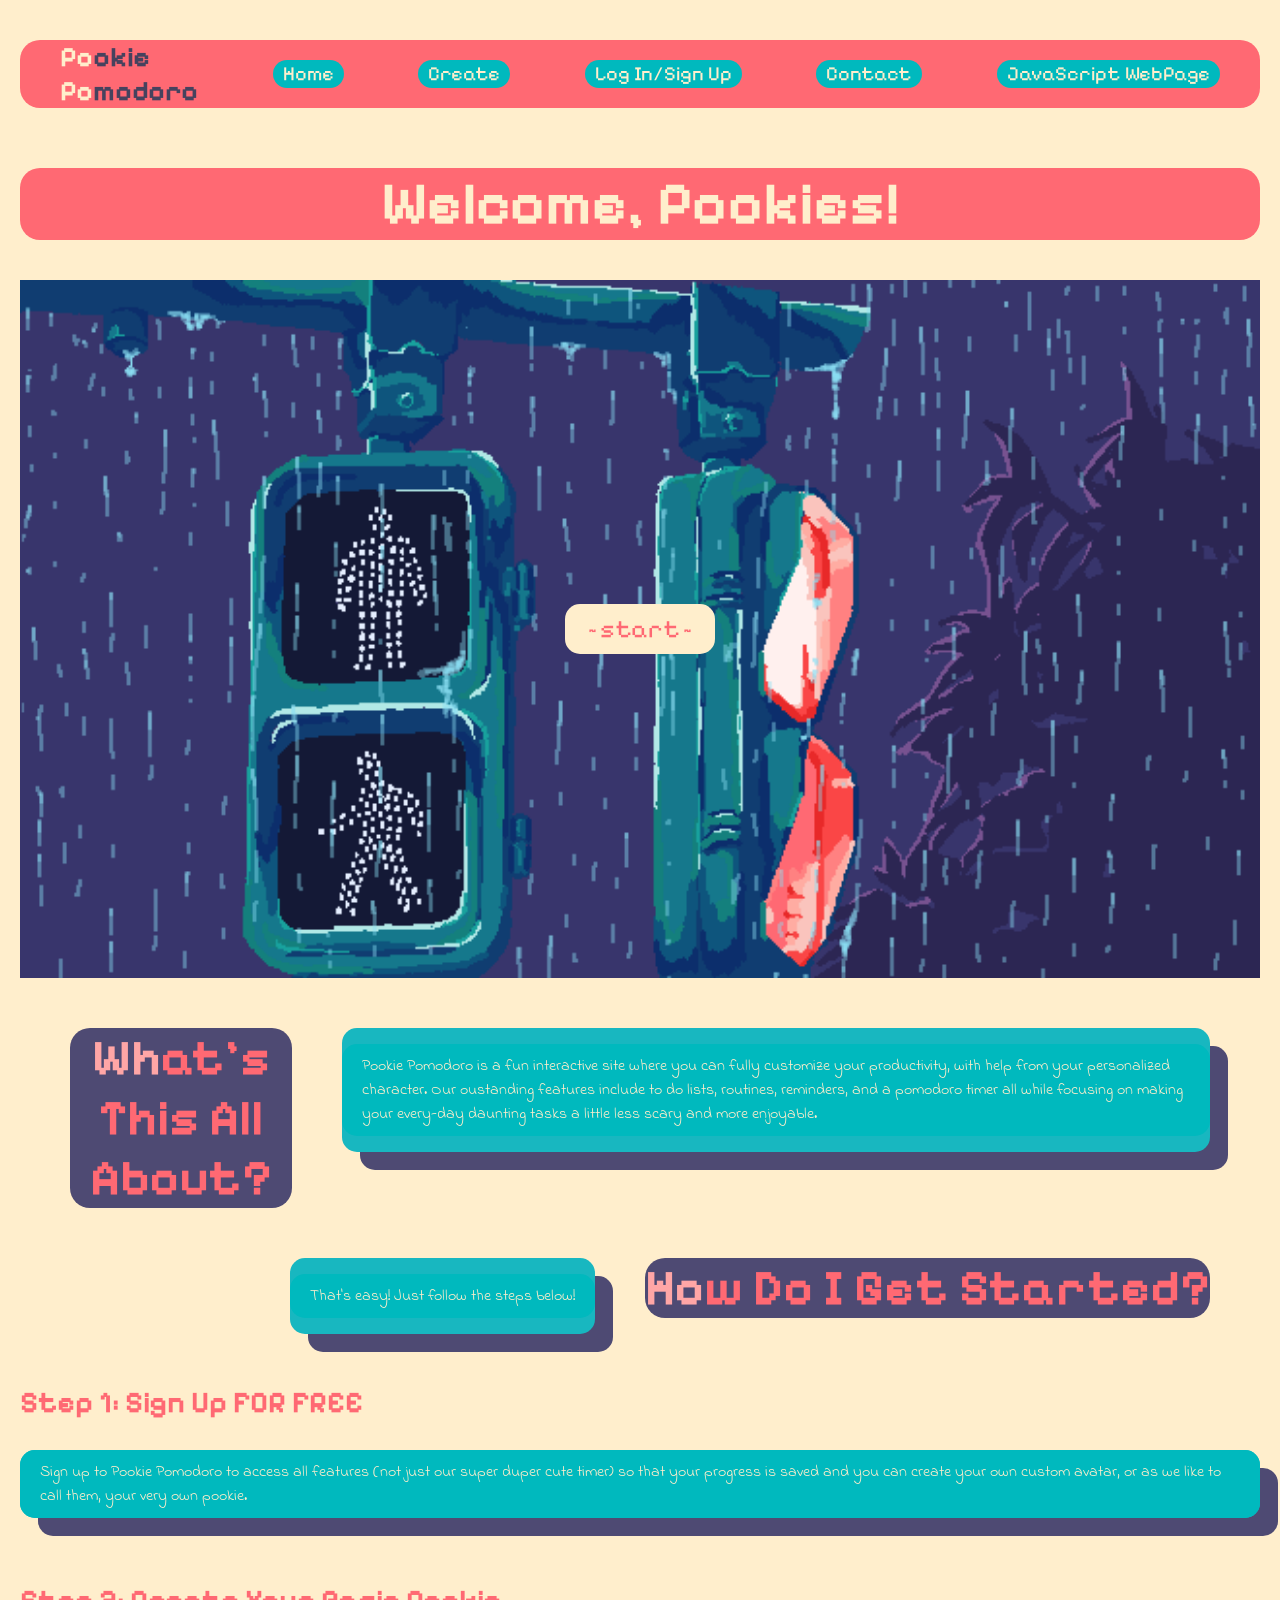
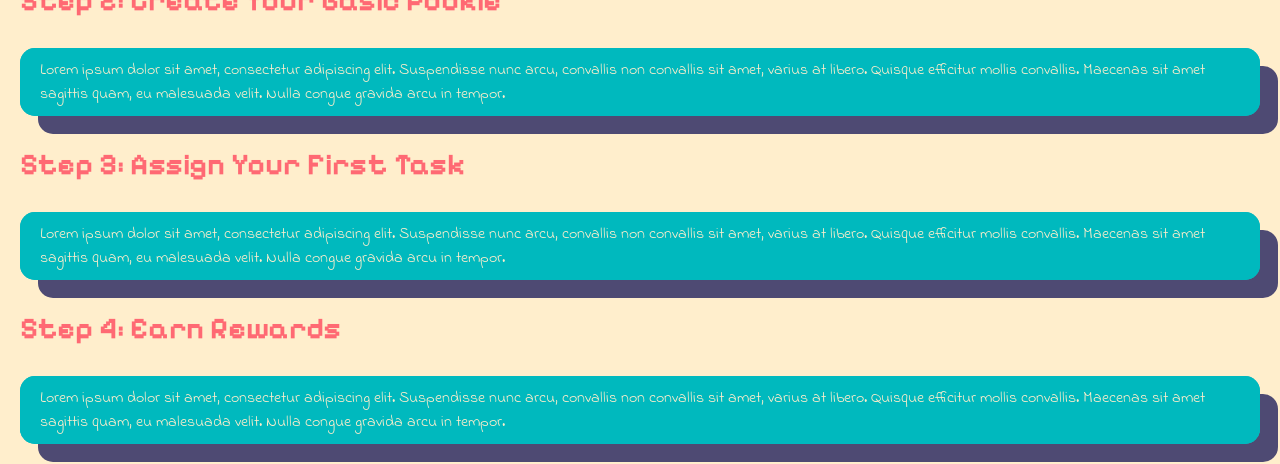
<file: index.html>
<!doctype html>
<html lang="en">
  <head>
    <title>Pookie Pomodoro!</title>
    <meta charset="UTF-8" />
    <meta
      name="description"
      content="Productivity site for to do lists, timers and tracking progress."
    />
    <meta
      name="keywords"
      content="pomodoro, timer, to do lists, tracker, productivity"
    />
    <meta name="author" content="Brianna Steakley" />
    <meta http-equiv="X-UA-Compatible" content="IE=edge" />
    <meta name="viewport" content="width=device-width, initial-scale=1.0" />
    <link rel="stylesheet" href="CSS/style.css" />
    <!-- font for heading/titles/buttons -->
    <link
      href="https://fonts.googleapis.com/css2?family=Pixelify+Sans:wght@400..700&display=swap"
      rel="stylesheet"
    />
    <!-- font for body text -->
    <link
      href="https://fonts.googleapis.com/css2?family=Indie+Flower&family=Pixelify+Sans:wght@400..700&display=swap"
      rel="stylesheet"
    />
  </head>
  <body>
    <!-- navigation bar for: logo, home link, login/sign up link, etc.  -->
    <nav class="navbar">
      <ul>
        <li class="logo">
          <!-- span used to assign specific portion of text to a different color -->
          Po<span class="color1">okie</span><br />Po<span class="color1"
            >modoro</span
          >
        </li>
        <li>
          <a href="index.html">Home</a>
        </li>
        <li>
          <a href="">Create</a>
          <!--Page takes you to the basic pomodoro timer accessible without signing up-->
        </li>
        <li>
          <a href="">Log In/Sign Up</a>
          <!--When signed in, access more features like settings, dashboard, character customization, productivity tracker, etc.-->
        </li>
        <li>
          <a href="">Contact</a>
          <!--Contact form-->
        </li>
        <li>
          <a href="manipulatingDOM.html">JavaScript WebPage</a>
          <!--JAVASCRIPT WEBSITE LINK-->
        </li>
      </ul>
    </nav>
    <h1>Welcome, Pookies!</h1>
    <div class="image-start">
      <!-- css added to adjust image proportionaly to the size of the page-->
      <img
        src="Animations/stop_light.gif"
        alt="Stop Light Animation"
        class="full-screen-img"
      />
      <a href="" class="start button">~start~</a>
      <!-- link styled like a button-->
    </div>
    <!--The About Section-->
    <div class="about-section">
      <div class="about-header">
        <h2>Wh<span class="color2">at's This All About?</span></h2>
      </div>
      <div class="info-box">
        <p>
          Pookie Pomodoro is a fun interactive site where you can fully
          customize your productivity, with help from your personalized
          character. Our oustanding features include to do lists, routines,
          reminders, and a pomodoro timer all while focusing on making your
          every-day daunting tasks a little less scary and more enjoyable.
        </p>
      </div>
    </div>
    <div class="start-section">
      <div class="start-header">
        <h2>Ho<span class="color2">w Do I Get Started?</span></h2>
      </div>
      <div class="info-box">
        <p>That's easy! Just follow the steps below!</p>
      </div>
    </div>
    <h3>Step 1: Sign Up FOR FREE</h3>
    <div class="info-box">
      <p>
        Sign up to Pookie Pomodoro to access all features (not just our super
        duper cute timer) so that your progress is saved and you can create your
        own custom avatar, or as we like to call them, your very own pookie.
      </p>
    </div>
    <br />
    <h3>Step 2: Create Your Basic Pookie</h3>
    <div class="info-box">
      <p>
        <!-- placeholder text, will be about the process of creating a custom avatar or pookie  -->
        Lorem ipsum dolor sit amet, consectetur adipiscing elit. Suspendisse
        nunc arcu, convallis non convallis sit amet, varius at libero. Quisque
        efficitur mollis convallis. Maecenas sit amet sagittis quam, eu
        malesuada velit. Nulla congue gravida arcu in tempor.
      </p>
    </div>
    <h3>Step 3: Assign Your First Task</h3>
    <div class="info-box">
      <p>
        <!-- placeholder text, will be about the process of creating tasks/to dos, expectations, and recomendations for maximum productivity  -->
        Lorem ipsum dolor sit amet, consectetur adipiscing elit. Suspendisse
        nunc arcu, convallis non convallis sit amet, varius at libero. Quisque
        efficitur mollis convallis. Maecenas sit amet sagittis quam, eu
        malesuada velit. Nulla congue gravida arcu in tempor.
      </p>
    </div>
    <h3>Step 4: Earn Rewards</h3>
    <div class="info-box">
      <p>
        <!-- placeholder text, will be about how to earn rewards, what they are for, and how to use them  -->
        Lorem ipsum dolor sit amet, consectetur adipiscing elit. Suspendisse
        nunc arcu, convallis non convallis sit amet, varius at libero. Quisque
        efficitur mollis convallis. Maecenas sit amet sagittis quam, eu
        malesuada velit. Nulla congue gravida arcu in tempor.
      </p>
    </div>
    <!-- includes some example console output when inspecting the site  -->
    <!--<script src="JavaScript/example.js"></script> -->
    <!--<script src="JavaScript/stringsOperatorLoops.js"></script>  </body> -->
    <!--<script src="JavaScript/evenOrOdd.js"></script> -->
    <script src="JavaScript/arraysTryCatch.js"></script>
  </body>
</html>
</file>
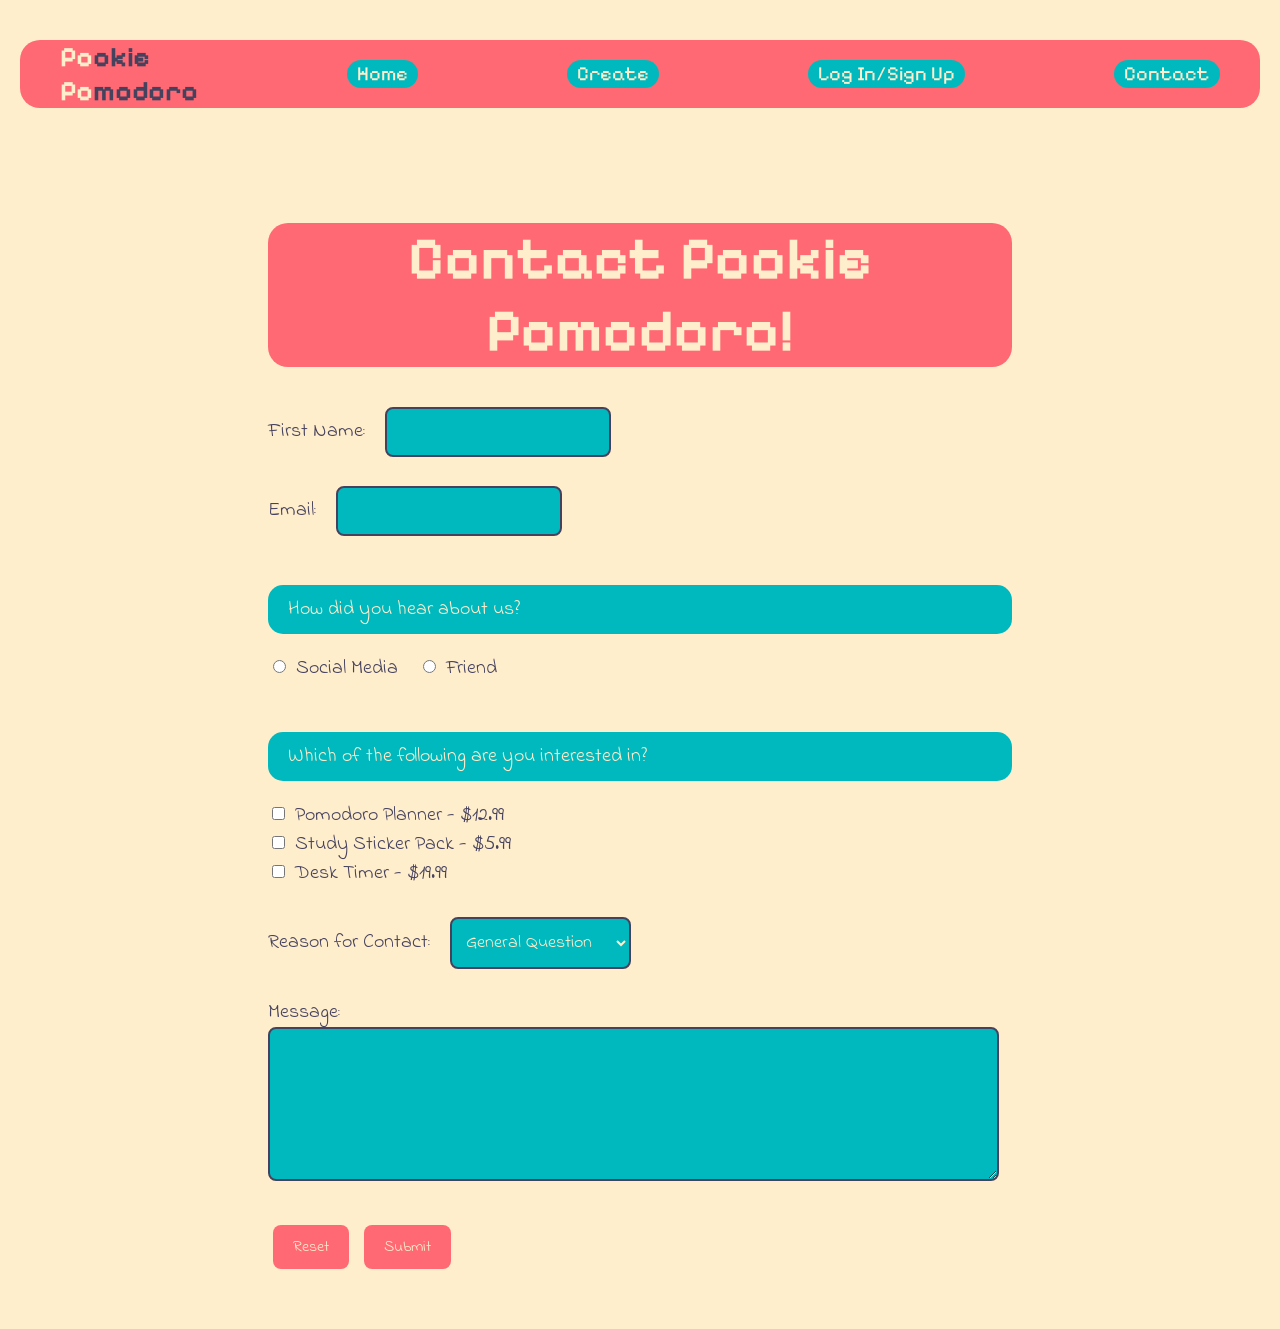
<file: contactUs.html>
<!doctype html>
<html lang="en">
  <head>
    <title>Pookie Pomodoro!</title>
    <meta charset="UTF-8" />
    <meta
      name="description"
      content="Productivity site for to do lists, timers and tracking progress."
    />
    <meta
      name="keywords"
      content="pomodoro, timer, to do lists, tracker, productivity"
    />
    <meta name="author" content="Brianna Steakley" />
    <meta http-equiv="X-UA-Compatible" content="IE=edge" />
    <meta name="viewport" content="width=device-width, initial-scale=1.0" />
    <link rel="stylesheet" href="CSS/style.css" />
    <!-- font for heading/titles/buttons -->
    <link
      href="https://fonts.googleapis.com/css2?family=Pixelify+Sans:wght@400..700&display=swap"
      rel="stylesheet"
    />
    <!-- font for body text -->
    <link
      href="https://fonts.googleapis.com/css2?family=Indie+Flower&family=Pixelify+Sans:wght@400..700&display=swap"
      rel="stylesheet"
    />
  </head>
  <body>
    <!-- navigation bar for: logo, home link, login/sign up link, etc.  -->
    <nav class="navbar">
      <ul>
        <li class="logo">
          <!-- span used to assign specific portion of text to a different color -->
          Po<span class="color1">okie</span><br />Po<span class="color1"
            >modoro</span
          >
        </li>
        <li>
          <a href="index.html">Home</a>
        </li>
        <li>
          <a href="">Create</a>
          <!--Page takes you to the basic pomodoro timer accessible without signing up-->
        </li>
        <li>
          <a href="">Log In/Sign Up</a>
          <!--When signed in, access more features like settings, dashboard, character customization, productivity tracker, etc.-->
        </li>
        <li>
          <a href="contactUs.html">Contact</a>
          <!--Contact form-->
        </li>
      </ul>
    </nav>
    <form id="contactForm">
      <h1>Contact Pookie Pomodoro!</h1>

      <!-- Text input for first name -->
      <label for="firstName">First Name:</label>
      <input type="text" id="firstName" name="firstName" />

      <br /><br />

      <!-- Text input for email -->
      <label for="email">Email:</label>
      <input type="text" id="email" name="email" />

      <br /><br />

      <!-- Radio buttons for Social Media and Friends -->
      <p>How did you hear about us?</p>

      <input
        type="radio"
        id="socialMedia"
        name="heardFrom"
        value="Social Media"
      />
      <label for="socialMedia">Social Media</label>

      <input type="radio" id="friend" name="heardFrom" value="Friend" />
      <label for="friend">Friend</label>

      <br /><br />

      <!-- Checkboxes for products interested in: Planner, Stickers, Timer -->
      <p>Which of the following are you interested in?</p>

      <input type="checkbox" id="pomodoroPlanner" name="items" value="12.99" />
      <label for="pomodoroPlanner">Pomodoro Planner - $12.99</label>

      <br />

      <input type="checkbox" id="studyStickers" name="items" value="5.99" />
      <label for="studyStickers">Study Sticker Pack - $5.99</label>

      <br />

      <input type="checkbox" id="deskTimer" name="items" value="19.99" />
      <label for="deskTimer">Desk Timer - $19.99</label>

      <br /><br />

      <!-- Drop-down List to prompt fo reason for contact: question, purchas, feedback -->
      <label for="contactReason">Reason for Contact:</label>

      <select id="contactReason" name="contactReason">
        <option value="General Question">General Question</option>
        <option value="Purchase Request">Purchase Request</option>
        <option value="Website Feedback">Website Feedback</option>
      </select>

      <br /><br />

      <!-- Text area for any other comments user has -->
      <label for="message">Message:</label>
      <br />
      <textarea id="message" name="message" rows="5" cols="40"></textarea>

      <br /><br />

      <!-- Reset fields and submit button -->
      <input type="reset" id="resetButton" value="Reset" />
      <input type="submit" id="submitButton" value="Submit" />
    </form>
    <script src="JavaScript/formValidation.js"></script>
  </body>
</html>
</file>
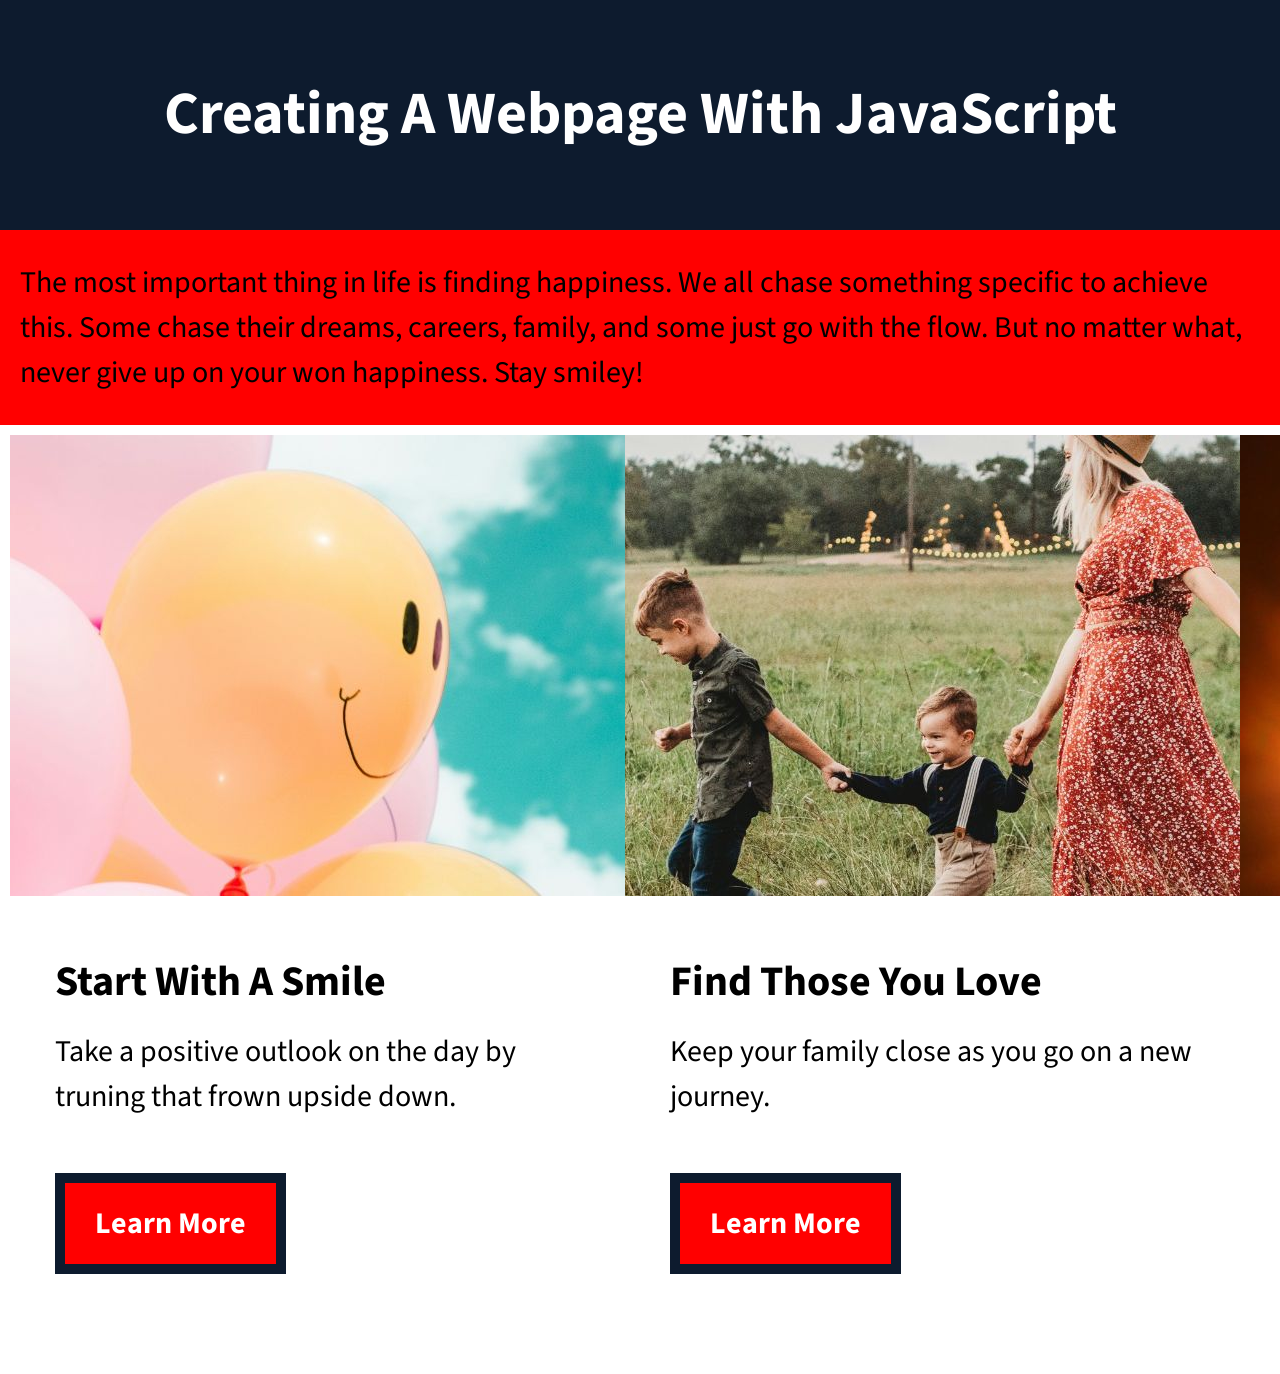
<file: manipulatingDOM.html>
<!--Document Object Model-->
<!doctype html>
<html lang="en">
  <head>
    <meta charset="UTF-8" />
    <meta name="viewport" content="width=device-width, initial-scale=1" />
    <title>Manipulating the DOM</title>
    <script src="JavaScript/scriptsDOM.js" async></script>
    <link
      rel="stylesheet"
      href="//fonts.googleapis.com/css?family=Source+Sans+Pro:400,400i,700,700i,900,900i"
      type="text/css"
      media="all"
    />
    <link rel="stylesheet" href="CSS/styleDOM.css" />
  </head>

  <body>
    <!--Header-->
    <header class="headings">
      <h1>Creating A Webpage With JavaScript</h1>
    </header>
    <!-- The Main Section-->
    <main class="main">
      <!-- The intro and Main Paragraph-->
      <article class="intro">
        <p>
          Schooling is tough but also fulfilling. If obtaining a dream was easy
          then it definitely wasn't earned. My life can be shaped but only with
          the correct tools. I must make the commitment to succeed and proceed
          with my goals and overcome any obstacles that I will be found in my
          path during my journey
        </p>
      </article>
      <!-- intro -->
      <section class="main-pitch">
        <div class="three-reasons centered">
          <figure class="reason">
            <img
              src="Images/disGolfSmall-500.jpg"
              alt=""
              data-type="reason"
              width="615"
              id="firstImage"
            />

            <figcaption>
              <h3 class="content-title">An Office With A View</h3>
              <p id="firstText">
                Every office should have a view. There is a time to work and a
                time to play. Your career will feel like an always round of
                playtime.
              </p>
              <button id="ColorChanging">Learn More</button>
            </figcaption>
          </figure>
          <!-- .reason -->
          <figure class="reason">
            <img
              src="Images/musicSmall-500.jpg"
              width="615px"
              alt=""
              data-type="reason"
              id="secondImage"
            />

            <figcaption>
              <h3 class="content-title">Crafting The Heart</h3>
              <p id="secondText">
                Building something with your hands from a scrap piece of wood is
                exciting. Watching something come to life from another life is
                exhilarating.
              </p>
              <button id="ColorChanged">Learn More</button>
            </figcaption>
          </figure>
          <!-- .reason -->
          <figure class="reason">
            <img
              src="Images/programmingSmall-500.jpg"
              alt=""
              data-type="reason"
              width="615px"
              id="thirdImage"
            />

            <figcaption>
              <h3 class="content-title">Coding the Future</h3>
              <p id="thirdText">
                Late hours of creating the future from a canvas always take
                time. Falling into that zone is always around the corner.
                Shaping my students for their future and their family.
              </p>
              <button id="ColorChange">Learn More</button>
            </figcaption>
          </figure>
          <!-- .reason -->
        </div>
        <!-- .three-reasons centered -->
      </section>
      <!-- .main-pitch -->
    </main>
  </body>
</html>
</file>
<file: CSS/style.css>
/*Whole page */


body {
    background-color: #FFEECC;
    margin: 20px; 
    /*changes cursor to specified file*/
    cursor: url("../Images/chiikawa normal.cur"), auto;
}

a,
button,
.start {
    /*changes pointer to specified file when hovering over buttons/
    interacting with links*/
    cursor: url("../Images/chiikawa link.cur"), pointer;
}

/*top of the page: Logo, Navbar, and Header 1*/

.navbar {
    display: flex; /*makes items line up horizontally*/
    justify-content: space-between; /*lines up first element on the left and the last on the right, others equally spaced*/
    align-items: center; /*elements site on the same line horizontally*/
    width: 100%; 
}

.navbar ul{
    list-style-type: none; /*remove bulletpoints*/
    font-size: 20px;
    background-color: #FF6973;
    overflow: hidden;
    border-radius: 20px; /*rounded corners*/
    display: flex;
    align-items: center;
    justify-content: space-between;
    width: 100%;
    padding-right: 40px;

}


.navbar a {
    background-color: #00B9BE;
    color: #FFEECC;
    text-decoration: none; /*remove underline*/
    padding: 2px 10px;
    border-radius: 15px;
    font-family: "Pixelify Sans", sans-serif;
}

.navbar a:hover { /*changes color of link when hovered over*/
    color: #46425E;
}

.logo { /*logo in nav bar*/
    color: #FFEECC;
    font-family: "Pixelify Sans", sans-serif;
    font-size: 28px;
    font-weight: 700;
}

.color1{ /*dual tone of the logo*/
    color: #46425E;
}

h1{ /*Welcome Pookies Header*/
    background-color: #FF6973;
    color: #FFEECC; 
    font-family: "Pixelify Sans", sans-serif;
    font-size: 60px;
    text-align: center;
    border-radius: 20px; 
}

/*Animated Image Section*/

.full-screen-img { /*adjusts size of image to the parent container*/
    width: 100%;
    height: auto; /*adjusts hight to be proportional to the width*/
    display: block;
}

.image-start {
    position: relative; /*Allows button to be placed on top*/
    width: 100%;
}

.start { 
    position: absolute;
    top: 50%; /*moves button halfway down the image*/
    left: 50%; /*moves button halfway over fromthe left of the image*/
    transform: translate(-50%, -50%); /*centers start button*/
    font-family: "Pixelify Sans", sans-serif;
    background-color: #FFEECC;
    border: none;
    font-size: 25px;
    text-align: center; 
    text-decoration: none;
    border-radius: 15px;
    color: #FF6973;
    padding: 10px 20px;
}


.start:hover { /* hover color for start button*/
    color: #00B9BE;
}

h2{
    color: #ffb0a3; 
    font-family: "Pixelify Sans", sans-serif;
    font-size: 40px;
    text-align: center;
}

.color2{ /*dual tone of h2*/
    color: #FF6973;
}

h3{
    color: #FF6973; 
    font-family: "Pixelify Sans", sans-serif;
    font-size: 30px;
}

p{ 
    font-family: "Indie Flower", sans-serif;
    color: #FFEECC; 
    background-color: #00B9BE;
    padding: 10px 20px;
    border-radius: 15px;

}

.info-box {
    background-color: #18B7C0;
    border-radius: 15px;
    box-shadow: 18px 18px 0 #4E4A73;
}

/*The about section includes:
What's This all about and a text box*/

.about-section {
    display: flex;
    align-items: flex-start;
    gap: 50px;
    margin: 50px;
}

.about-header { /*adds a purple shadow displaced behind the blue background of the text*/
    background-color: #4E4A73;
    border-radius: 20px;
    min-width: 200px;
    text-align: center;
}

.about-header h2 {
    color: #FFA6A6;
    font-family: "Pixelify Sans", sans-serif;
    font-size: 50px;
    margin: 0;
}


/*This is for the How Do I Get Started section, 
similar functions as about section*/
.start-section {
    display: flex;
    align-items: flex-start;
    flex-direction: row-reverse; /*flips the header and text positions to be opposite (header right, text left)*/
    gap: 50px;
    margin: 50px;
}

.start-header {
    background-color: #4E4A73;
    border-radius: 20px;
    min-width: 200px;
    text-align: center;
}

.start-header h2 {
    color: #FFA6A6;
    font-family: "Pixelify Sans", sans-serif;
    font-size: 50px;
    margin: 0;
}

/* ContactUs Page - Form */
#contactForm {
  width: 60%;
  margin: 30px auto;
  padding: 25px;
  border-radius: 15px;
}

/* Applies font and text color to the entire contact form */
#contactForm {
    font-family: "Indie Flower", sans-serif;
  color: #46425e;
      font-size: 20px;

}

/* Text Inputs */
/* Styles text inside form boxes */
#contactForm input[type="text"],
#contactForm select,
#contactForm textarea {
  font-family: "Indie Flower", cursive;
  font-size: 18px;
  color: #FFEECC;

  background-color: #00B9BE;
  border: 2px solid #46425E;
  border-radius: 8px;
  padding: 10px;
}

/*change color of radio button and checkbox when clicked*/
#contactForm input[type="radio"],
#contactForm input[type="checkbox"] {
  accent-color: #ff6973;
}


/* Changes the text box border when the user clicks inside it */
#contactForm input[type="text"]:focus {
  outline: none;
  border-color: #00b9be;
}


/* Message text area */
#message {
  width: 95%;
  padding: 10px;
  border: 2px solid #ff6973;
  border-radius: 8px;
  font-size: 16px;
  resize: vertical;
}


/* Changes the text area border when selected */
#message:focus {
  outline: none;
  border-color: #00b9be;
}


/* Drop-down Menu */
#contactReason {
  padding: 8px;
  border: 2px solid #ff6973;
  border-radius: 8px;
  font-size: 15px;
}


/* Radio Buttons */
#contactForm input[type="radio"] {
  margin-right: 5px;
  cursor: pointer;
}


/* Checkboxes */
#contactForm input[type="checkbox"] {
  margin-right: 5px;
  cursor: pointer;
}


/* Labels next to radio buttons and checkboxes */
#contactForm label {
  margin-right: 15px;
}


/* Reset and Submit Buttons */
#resetButton,
#submitButton {
  padding: 10px 20px;
  margin: 5px;
  border: none;
  border-radius: 8px;
  background-color: #ff6973;
    color: #FFEECC; 
  font-size: 16px;
  cursor: pointer;
    font-family: "Indie Flower", cursive;
}


/* Changes button color when mouse hovers over it */
#resetButton:hover,
#submitButton:hover {
  background-color: #00b9be;
}
</file>
<file: CSS/styleDOM.css>
.headings {
    padding: 1em 2em;
    background-color: #0D1B2E;
    color: white;
}
.headings h1 {
    text-align: center;
}

.intro{
    padding: 0px 20px
}

body {
    margin: 0;
    padding: 0;
    background-color: red;
}
button {
    padding: .6em 1em;
    font-size: 1.2em;
    font-weight: bold;
    color: white;
    background: red ;
    border: 10px solid #0D1B2E;
}

button:hover {
    color: white;
    background-color: #E95D0F;
}

h1,
h2,
h3,
h4,
h5,
h6 {
    clear: both;
}

body,
button,
input,
select,
textarea {
    font-family: 'Source Sans Pro', 'Helvetica', Arial, sans-serif;
    font-size: 30px;
    line-height: 1.5;
}

/*Image structure*/
.main-pitch {
    background: white;
}

.three-reasons {
    margin: 10px 10px;
    padding: 0;
    background: white;
}

.centered {
    margin: 0 auto;
    padding: 0 1em;
}

.reason {
    margin-bottom: 1em;
    padding-bottom: 2em;
    flex: 1;
}

.reason figcaption {
    padding: 0 3em;
}

.content-title {
    margin-bottom: 0;
    font-size: 1.4em;
}

.reason p {
    margin: .5em 0 1.8em;
}


/*--------------------------------------------------------------
Accessibility
--------------------------------------------------------------*/
/* Text meant only for screen readers */
.screen-reader-text {
    clip: rect(1px, 1px, 1px, 1px);
    position: absolute !important;
    height: 1px;
    width: 1px;
    overflow: hidden;
}

.screen-reader-text:hover,
.screen-reader-text:active,
.screen-reader-text:focus {
    background-color: #f1f1f1;
    border-radius: 3px;
    box-shadow: 0 0 2px 2px rgba(0, 0, 0, 0.6);
    clip: auto !important;
    color: #21759b;
    display: block;
    font-size: 14px;
    font-weight: bold;
    height: auto;
    left: 5px;
    line-height: normal;
    padding: 15px 23px 14px;
    text-decoration: none;
    top: 5px;
    width: auto;
    z-index: 100000;
    /* Above WP toolbar */
}

article,
aside,
details,
figcaption,
figure,
footer,
header,
main,
menu,
nav,
section,
summary {
    display: block;
}

figure {
    margin: 0;
}

/*----------bigger size screen-----------------*/
@media screen and (min-width: 801px) {
    .three-reasons {
                -js-display: flex;
        display: flex;
        margin: 1em auto 0;
        padding: 10px;
    }

    .reason figcaption {
        padding: 0 1.5em;
    }

}

/*----------------small size Screen------------*/
@media screen and (max-width: 50em) {

    .centered {
        max-width: 62em;
    }
    .three-reasons{
        text-align: center;
    }
    
    .headings {
    padding: 1em 2em;
    background-color: #0D1B2E;
    color: white;
}
}
</file>
